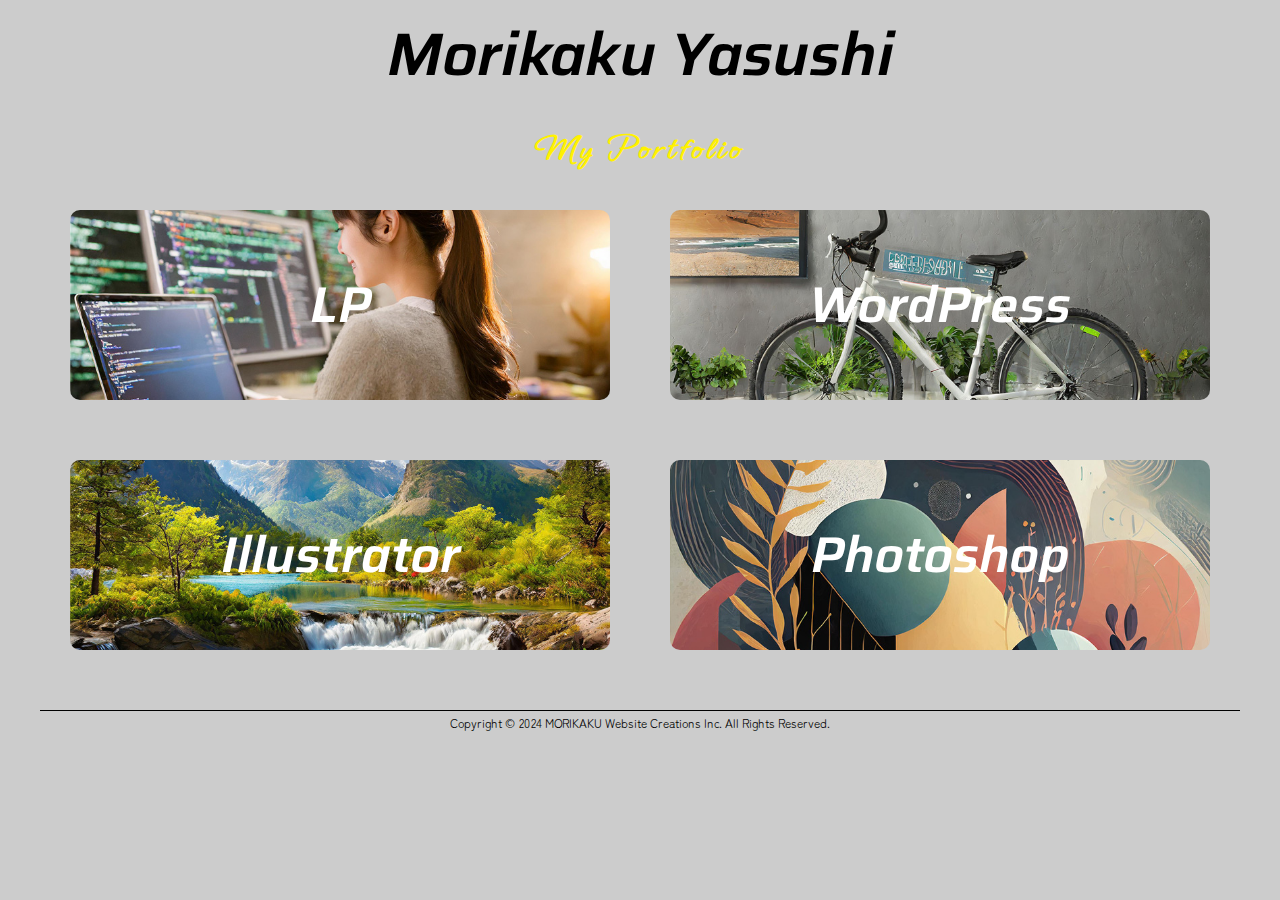
<file: index.html>
<!DOCTYPE html>
<html lang="ja">

<head>
    <meta charset="UTF-8">
    <meta name="viewport" content="width=device-width, initial-scale=1.0">
    <title>Portfolio Portal</title>
    <link rel="preconnect" href="https://fonts.googleapis.com">
    <link rel="preconnect" href="https://fonts.gstatic.com" crossorigin>
    <link
        href="https://fonts.googleapis.com/css2?family=Slackside+One&family=Ephesis&family=Zen+Maru+Gothic:wght@400;500;700&display=swap"
        rel="stylesheet">
    <link href="https://fonts.googleapis.com/css2?family=Saira:ital,wght@0,100..900;1,100..900&display=swap"
        rel="stylesheet">
    <link rel="icon" type="image/svg+xml" href="img/palette-solid-color.svg">
    <link rel="stylesheet" href="./css/destyle.css">
    <link rel="stylesheet" href="./css/style.css">

</head>

<body>
    <div class="container">
        <div class="contents-box">
            <header class="m-header">
                <h1 class="main-title">Morikaku Yasushi</h1><!-- /.header-title -->
                <p class="p-text">My Portfolio</p><!-- /.p-text -->
            </header><!-- /.m-header -->
            <main class="m-main">
                <ul class="skill-list">
                    <li><a href="https://morikaku.github.io/mogo-fl/" target="_blank">LP</a></li>
                    <li><a href="https://retouchscript.fc2.page/" target="_blank">WordPress</a></li>
                    <li><a href="./illustrator.html" target="_blank">Illustrator</a></li>
                    <li><a href="./photoshop.html" target="_blank">Photoshop</a></li>
                </ul><!-- /.skill-list -->
            </main><!-- /.m-main -->
            <footer class="m-footer">
                <p class="footer-text">
                    Copyright © 2024 MORIKAKU Website Creations Inc. All Rights Reserved.
                </p><!-- /.footer-text -->
            </footer><!-- /.m-footer -->
        </div><!-- /.contents-box -->
    </div><!-- /.container -->
</body>

</html>
</file>
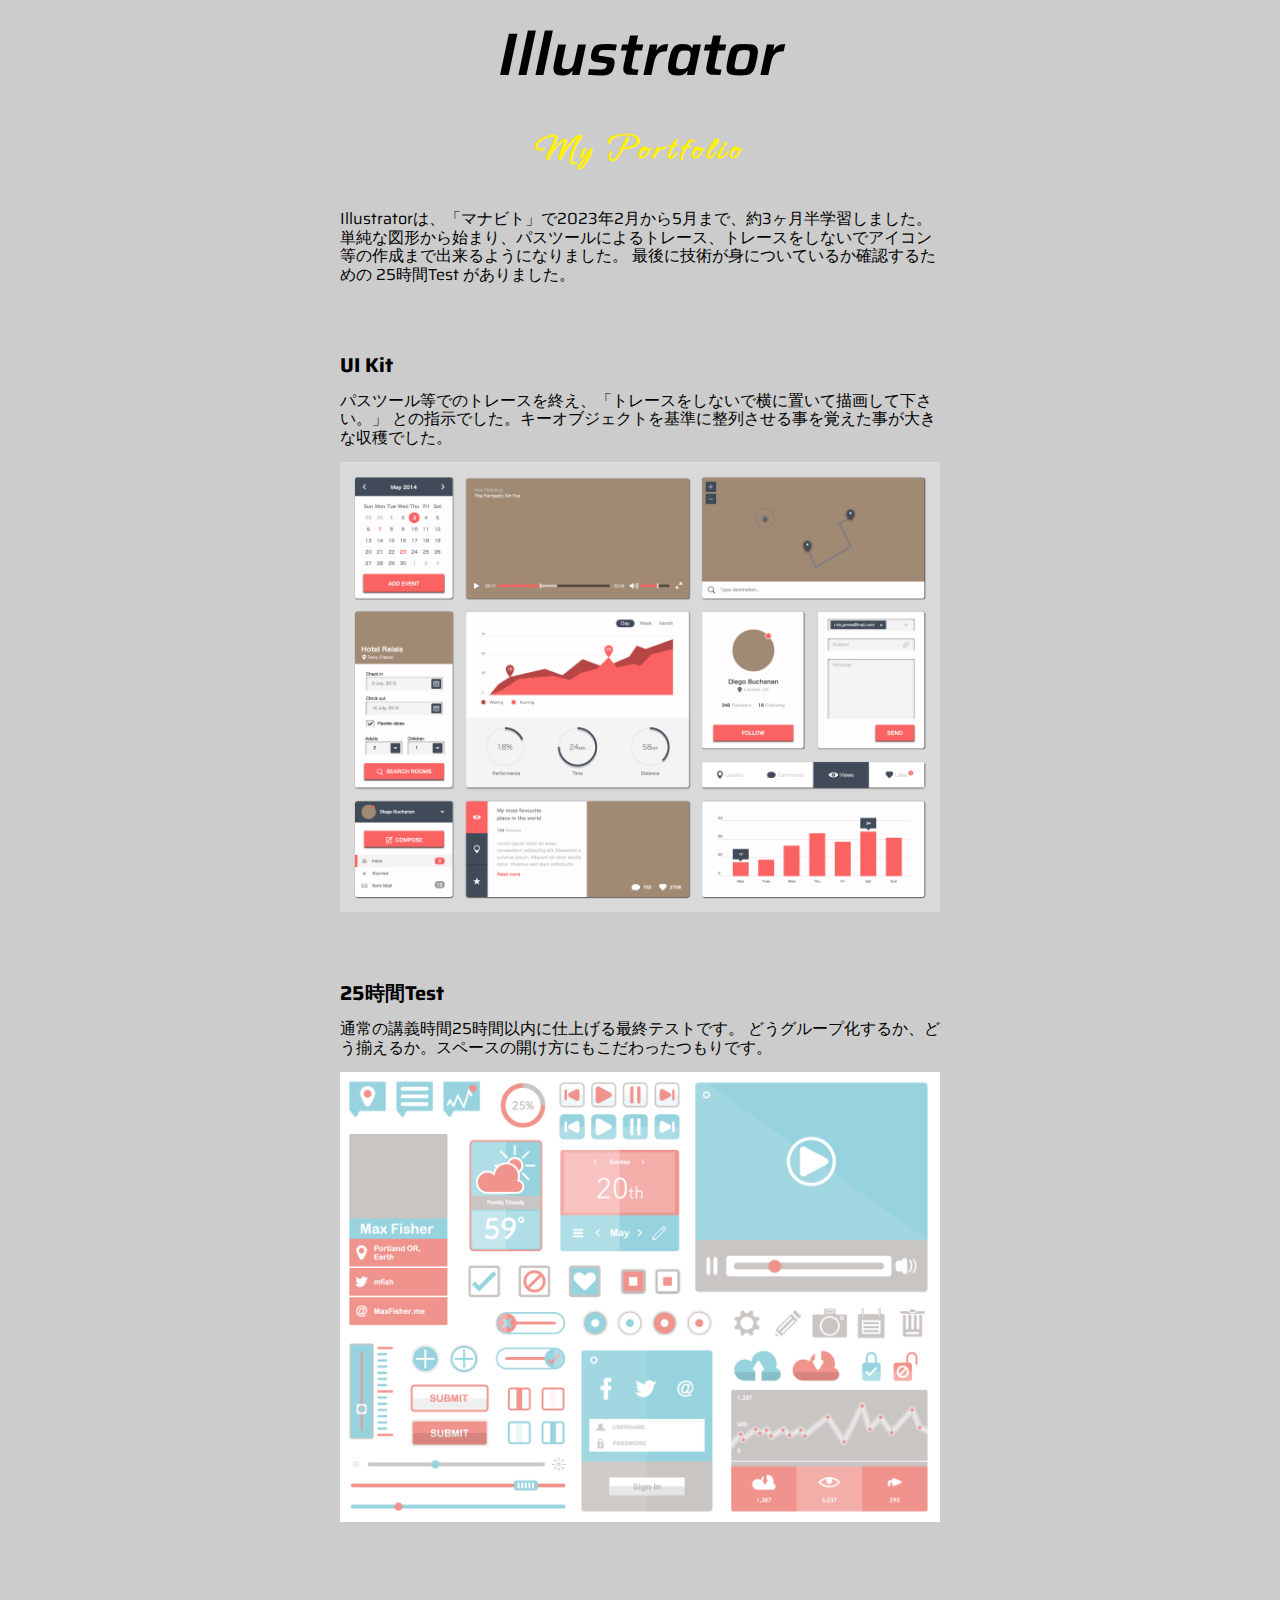
<file: illustrator.html>
<!DOCTYPE html>
<html lang="ja">

<head>
    <meta charset="UTF-8">
    <meta name="viewport" content="width=device-width, initial-scale=1.0">
    <title>Illustrator</title>
    <link rel="preconnect" href="https://fonts.googleapis.com">
    <link rel="preconnect" href="https://fonts.gstatic.com" crossorigin>
    <link
        href="https://fonts.googleapis.com/css2?family=Slackside+One&family=Ephesis&family=Zen+Maru+Gothic:wght@400;500;700&display=swap"
        rel="stylesheet">
    <link href="https://fonts.googleapis.com/css2?family=Saira:ital,wght@0,100..900;1,100..900&display=swap"
        rel="stylesheet">
    <link rel="icon" type="image/svg+xml" href="img/paintbrush-solid.svg">
    <link rel="stylesheet" href="./css/destyle.css">
    <link rel="stylesheet" href="./css/style.css">
</head>

<body>
    <div class="container">
        <div class="contents-area">
            <h1 class="main-title">Illustrator</h1><!-- /.main-title -->
            <p class="p-text">My Portfolio</p><!-- /.p-text -->
            <p class="main-text">
                Illustratorは、「マナビト」で2023年2月から5月まで、約3ヶ月半学習しました。
                単純な図形から始まり、パスツールによるトレース、トレースをしないでアイコン等の作成まで出来るようになりました。
                最後に技術が身についているか確認するための 25時間Test がありました。
            </p><!-- /.main-text -->
            <ul class="img-list">
                <li>
                    <section class="img-card">
                        <h2 class="sect-title">UI Kit</h2><!-- /.sect-title -->
                        <p class="sect-text">パスツール等でのトレースを終え、「トレースをしないで横に置いて描画して下さい。」
                            との指示でした。キーオブジェクトを基準に整列させる事を覚えた事が大きな収穫でした。
                        </p><!-- /.sect-text -->
                        <div class="img-box">
                            <a href="img/UI-Kit_20230502-outline-2.png">
                                <img src="img/UI-Kit_20230502-outline-2.png" alt="UI-Kit">
                            </a>
                        </div><!-- /.img-box -->
                    </section><!-- /.img-card -->
                </li>
                <li>
                    <section class="img-card">
                        <h2 class="sect-title">25時間Test</h2><!-- /.sect-title -->
                        <p class="sect-text">通常の講義時間25時間以内に仕上げる最終テストです。
                            どうグループ化するか、どう揃えるか。スペースの開け方にもこだわったつもりです。</p><!-- /.sect-text -->
                        <div class="img-box">
                            <a href="img/25-hours-test_20230519-2-outline.png">
                                <img src="img/25-hours-test_20230519-2-outline.png" alt="25h-test">
                            </a>
                        </div><!-- /.img-box -->

                    </section><!-- /.img-card -->

                </li>
            </ul><!-- /.img-list -->
        </div><!-- /.contents-area -->
    </div><!-- /.container -->
</body>

</html>
</file>
<file: css/style.css>
@charset "UTF-8";

/*
// <uniquifier>: Use a unique and descriptive class name
// <weight>: Use a value from 100 to 900

.slackside-one-regular {
  font-family: "Slackside One", cursive;
  font-weight: 400;
  font-style: normal;
}
.ephesis-regular {
  font-family: "Ephesis", cursive;
  font-weight: 400;
  font-style: normal;
}

.zen-maru gothic-regular {
  font-family: "Zen Maru Gothic", serif;
  font-weight: 400;
  font-style: normal;
}

// <uniquifier>: Use a unique and descriptive class name
// <weight>: Use a value from 100 to 900

.saira-<uniquifier> {
  font-family: "Saira", sans-serif;
  font-optical-sizing: auto;
  font-weight: <weight>;
  font-style: normal;
  font-variation-settings: "wdth" 100;
}


*/

:root {
    --accent-color : #fff100;
    --base-color : #ccc;
}

body {
    font-family: "Saira", sans-serif;
    font-optical-sizing: auto;
    font-weight: 400;
    font-style: normal;
    font-variation-settings: "wdth" 100;

    background-color: var(--base-color);
}

.container {
    padding: 20px;
}

.contents-box {
    max-width: 1200px;
    margin: 0 auto;
}


.main-title {
    font-weight: 600;
    font-style: italic;

    font-size: 60px;
    text-align: center;
    margin-bottom: 40px;

}

.header-sub-title {
    font-family: "Zen Maru Gothic", serif;
    font-weight: 700;
    font-size: 48px;
    text-align: center;
    margin-bottom: 40px;
}

.p-text {
    font-family: "Ephesis", cursive;
    font-size: 36px;
    font-weight: 900;
    color: var(--accent-color);
    letter-spacing: 4px;
    text-align: center;
    margin-bottom: 40px;
}

.m-main {
    margin-bottom: 60px;
}

.skill-list {
    display: flex;
    flex-wrap: wrap;
    justify-content: space-around;
    gap: 60px 0;
    margin: 0 auto;
    ;
}

.skill-list li {
    font-weight: 600;
    font-style: italic;

    width: 45%;
    font-size: 50px;
    color: #fff;
    border-radius: 10px;
    line-height: 3;
    text-align: center;
    background-size: cover;
    background-position: center;
    transition: all 0.3s ease-in-out;

}

.skill-list li:nth-child(1) {
    background-image: url(../img/portfolio-01.jpg);
}

.skill-list li:nth-child(2) {
    background-image: url(../img/portfolio-02.jpg);
}

.skill-list li:nth-child(3) {
    background-image: url(../img/portfolio-03.jpg);
}

.skill-list li:nth-child(4) {
    background-image: url(../img/portfolio-04.jpg);
}

.skill-list li a {
    display: block;
    padding: 20px 0;
}

.skill-list li:hover {
    border-radius: 30px 60px;
    transform: scale(110%);
    transition: all 0.3s ease-in-out;

}

.footer-text {
    font-family: "Zen Maru Gothic", serif;
    font-weight: 400;
    font-style: normal;
    font-size: 12px;
    line-height: 2;
    text-align: center;
    border-top: 1px solid #000;
}
/* illustrator and Photoshop */

.contents-area {
    max-width: 600px;
    margin: 0 auto;
}


.main-text {
    font-weight: 400;
    font-style: normal;

    font-size: 16px;
    margin-bottom: 70px;
}


.img-contents {
    font-weight: 600;
    font-size: 18px;
    padding: 10px 20px;
    margin-bottom: 40px;
    background-color: #ddd;
    border-radius: 10px;
}
.img-contents li {
    line-height: 1.5;
    border-bottom: 1px dotted #999;
}
.img-contents li a {
    display: block;
}


.img-list li {
    margin-bottom: 70px;
}

.sect-title {
    font-weight: 700;
    font-size: 20px;
    margin-bottom: 15px;
}

.sect-text {
    font-weight: normal;
    font-size: 16px;
    margin-bottom: 15px;
}


.img-box {
    text-align: center;
}
img {
    max-width: 100%;
    height: auto;
}

/* Go To Top */
#go-to-top {
    display: none;
    position: fixed;
    right: 20px;
    bottom: 20px;
    line-height: 30px;
    border-radius: 20px;
    background-color: #31a8ff;
    opacity: 0.5;
    width: 70px;
    padding: 20px;
    text-align: center;
}
#go-to-top::before {
    content: "";
    display: inline-block;
    height: 13px;
    width: 13px;
    border-top: 3px solid #fff;
    border-right: 3px solid #fff;
    transform: translateY(20%) rotate(-45deg);
}


/* Font Awesome */
.img-contents li a::before {
    font-family: "Font Awesome 6 Free";
    content: '\f030';
    padding-right: 10px;
}




@media screen and (max-width:640px) {

.skill-list li {
    width: 90%;
}

/* illustrator and Photoshop */
.main-title {
    font-size: 48px;
}

.footer-text {
    font-size: 10px;
}

#go-to-top {
    width: 50px;
    padding: 10px;
}


}
</file>
<file: css/destyle.css>
/*! destyle.css v4.0.0 | MIT License | https://github.com/nicolas-cusan/destyle.css */

/* Reset box-model and set borders */
/* ============================================ */

*,
::before,
::after {
  box-sizing: border-box;
  border-style: solid;
  border-width: 0;
}

/* Document */
/* ============================================ */

/**
 * 1. Correct the line height in all browsers.
 * 2. Prevent adjustments of font size after orientation changes in iOS.
 * 3. Remove gray overlay on links for iOS.
 */

html {
  line-height: 1.15; /* 1 */
  -webkit-text-size-adjust: 100%; /* 2 */
  -webkit-tap-highlight-color: transparent; /* 3*/
}

/* Sections */
/* ============================================ */

/**
 * Remove the margin in all browsers.
 */

body {
  margin: 0;
}

/**
 * Render the `main` element consistently in IE.
 */

main {
  display: block;
}

/* Vertical rhythm */
/* ============================================ */

p,
table,
blockquote,
address,
pre,
iframe,
form,
figure,
dl {
  margin: 0;
}

/* Headings */
/* ============================================ */

h1,
h2,
h3,
h4,
h5,
h6 {
  font-size: inherit;
  font-weight: inherit;
  margin: 0;
}

/* Lists (enumeration) */
/* ============================================ */

ul,
ol {
  margin: 0;
  padding: 0;
  list-style: none;
}

/* Lists (definition) */
/* ============================================ */

dt {
  font-weight: bold;
}

dd {
  margin-left: 0;
}

/* Grouping content */
/* ============================================ */

/**
 * 1. Add the correct box sizing in Firefox.
 * 2. Show the overflow in Edge and IE.
 */

hr {
  box-sizing: content-box; /* 1 */
  height: 0; /* 1 */
  overflow: visible; /* 2 */
  border-top-width: 1px;
  margin: 0;
  clear: both;
  color: inherit;
}

/**
 * 1. Correct the inheritance and scaling of font size in all browsers.
 * 2. Correct the odd `em` font sizing in all browsers.
 */

pre {
  font-family: monospace, monospace; /* 1 */
  font-size: inherit; /* 2 */
}

address {
  font-style: inherit;
}

/* Text-level semantics */
/* ============================================ */

/**
 * Remove the gray background on active links in IE 10.
 */

a {
  background-color: transparent;
  text-decoration: none;
  color: inherit;
}

/**
 * 1. Remove the bottom border in Chrome 57-
 * 2. Add the correct text decoration in Chrome, Edge, IE, Opera, and Safari.
 */

abbr[title] {
  text-decoration: underline dotted; /* 2 */
}

/**
 * Add the correct font weight in Chrome, Edge, and Safari.
 */

b,
strong {
  font-weight: bolder;
}

/**
 * 1. Correct the inheritance and scaling of font size in all browsers.
 * 2. Correct the odd `em` font sizing in all browsers.
 */

code,
kbd,
samp {
  font-family: monospace, monospace; /* 1 */
  font-size: inherit; /* 2 */
}

/**
 * Add the correct font size in all browsers.
 */

small {
  font-size: 80%;
}

/**
 * Prevent `sub` and `sup` elements from affecting the line height in
 * all browsers.
 */

sub,
sup {
  font-size: 75%;
  line-height: 0;
  position: relative;
  vertical-align: baseline;
}

sub {
  bottom: -0.25em;
}

sup {
  top: -0.5em;
}

/* Replaced content */
/* ============================================ */

/**
 * Prevent vertical alignment issues.
 */

svg,
img,
embed,
object,
iframe {
  vertical-align: bottom;
}

/* Forms */
/* ============================================ */

/**
 * Reset form fields to make them styleable.
 * 1. Make form elements stylable across systems iOS especially.
 * 2. Inherit text-transform from parent.
 */

button,
input,
optgroup,
select,
textarea {
  -webkit-appearance: none; /* 1 */
  appearance: none;
  vertical-align: middle;
  color: inherit;
  font: inherit;
  background: transparent;
  padding: 0;
  margin: 0;
  border-radius: 0;
  text-align: inherit;
  text-transform: inherit; /* 2 */
}

/**
 * Correct cursors for clickable elements.
 */

button,
[type="button"],
[type="reset"],
[type="submit"] {
  cursor: pointer;
}

button:disabled,
[type="button"]:disabled,
[type="reset"]:disabled,
[type="submit"]:disabled {
  cursor: default;
}

/**
 * Improve outlines for Firefox and unify style with input elements & buttons.
 */

:-moz-focusring {
  outline: auto;
}

select:disabled {
  opacity: inherit;
}

/**
 * Remove padding
 */

option {
  padding: 0;
}

/**
 * Reset to invisible
 */

fieldset {
  margin: 0;
  padding: 0;
  min-width: 0;
}

legend {
  padding: 0;
}

/**
 * Add the correct vertical alignment in Chrome, Firefox, and Opera.
 */

progress {
  vertical-align: baseline;
}

/**
 * Remove the default vertical scrollbar in IE 10+.
 */

textarea {
  overflow: auto;
}

/**
 * Correct the cursor style of increment and decrement buttons in Chrome.
 */

[type="number"]::-webkit-inner-spin-button,
[type="number"]::-webkit-outer-spin-button {
  height: auto;
}

/**
 * Correct the outline style in Safari.
 */

[type="search"] {
  outline-offset: -2px; /* 1 */
}

/**
 * Remove the inner padding in Chrome and Safari on macOS.
 */

[type="search"]::-webkit-search-decoration {
  -webkit-appearance: none;
}

/**
 * 1. Correct the inability to style clickable types in iOS and Safari.
 * 2. Fix font inheritance.
 */

::-webkit-file-upload-button {
  -webkit-appearance: button; /* 1 */
  font: inherit; /* 2 */
}

/**
 * Fix appearance for Firefox
 */
/* Error on VSCODE
[type="number"] {
  -moz-appearance: textfield;
}
*/

/**
 * Clickable labels
 */

label[for] {
  cursor: pointer;
}

/* Interactive */
/* ============================================ */

/*
 * Add the correct display in Edge, IE 10+, and Firefox.
 */

details {
  display: block;
}

/*
 * Add the correct display in all browsers.
 */

summary {
  display: list-item;
}

/*
 * Remove outline for editable content.
 */

[contenteditable]:focus {
  outline: auto;
}

/* Tables */
/* ============================================ */

/**
1. Correct table border color inheritance in all Chrome and Safari.
*/

table {
  border-color: inherit; /* 1 */
  border-collapse: collapse;
}

caption {
  text-align: left;
}

td,
th {
  vertical-align: top;
  padding: 0;
}

th {
  text-align: left;
  font-weight: bold;
}
</file>
